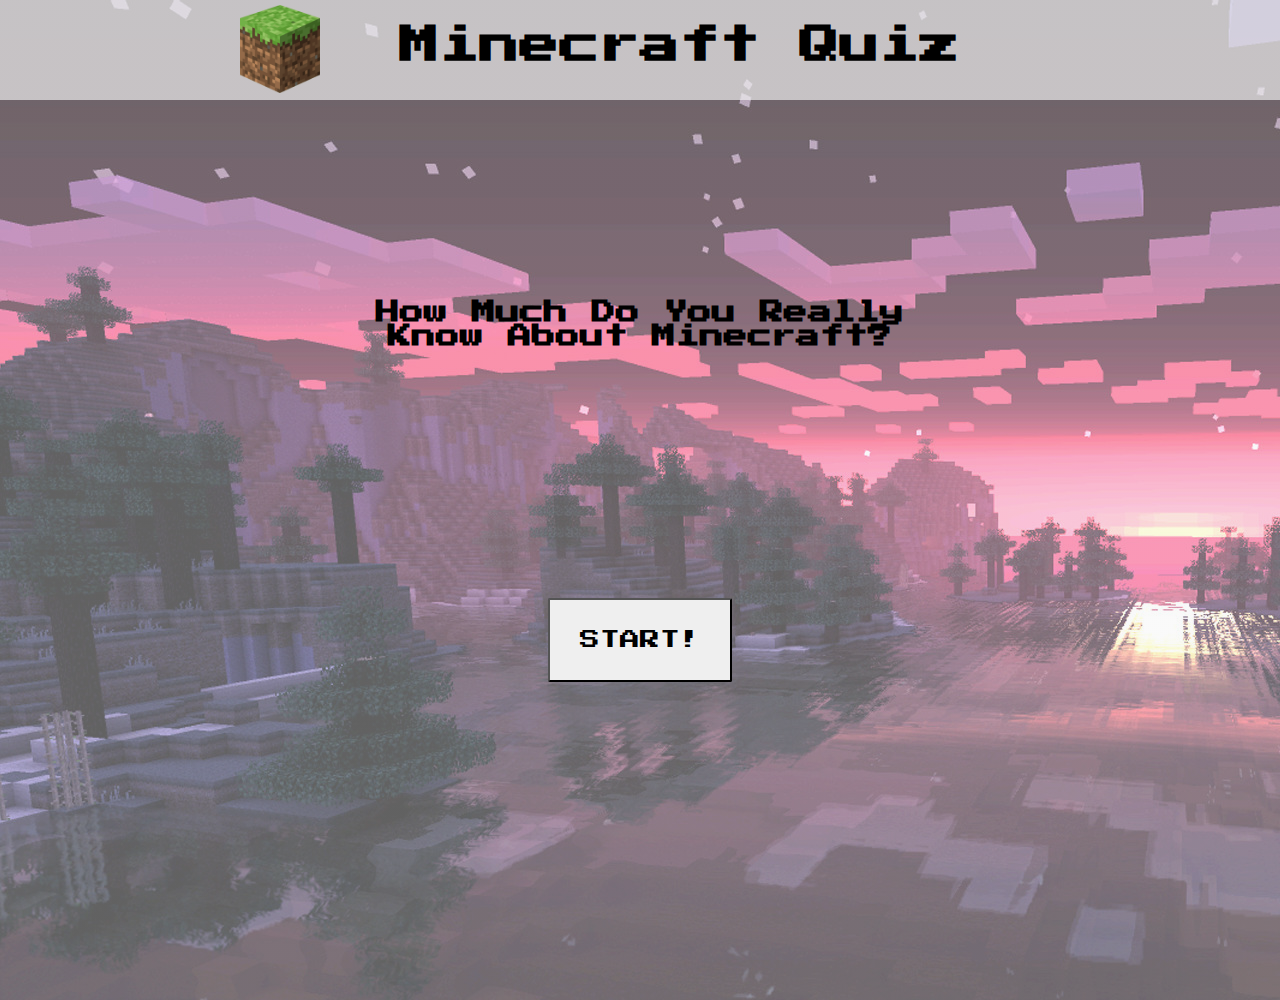
<file: index.html>
<!DOCTYPE html>
<html lang="en">

<head>
  <meta charset="utf-8" />
  <meta name="viewport" content="width=device-width" />
  <meta name="description" content="How much do you really know about Minecraft?" />

  <title>Minecraft Quiz App</title>
  <link href="main.css" rel="stylesheet" type="text/css" />
  <link href="https://fonts.googleapis.com/css?family=Notable|Press+Start+2P|Roboto+Condensed|Oswald&display=swap"
    rel="stylesheet">
</head>

<body>
  <!-- Banner -->
  <header>
    <div class="banner">
      <div class="banner-container">
        <img src="img/grass-block.png" class="logo" alt="minecraft block logo" />
        <h1 class="title">Minecraft Quiz</h1>
      </div>
    </div>
  </header>

  <div id="render-target"></div>

  <script src="https://code.jquery.com/jquery-3.4.1.min.js"></script>
  <script src="data.js"></script>
  <script src="main.js"></script>
</body>

</html>
</file>
<file: main.css>
*,
body {
  box-sizing: border-box;
  margin: 0;
  padding: 0;
}

body {
  background-image: url("img/minecraft-background.png");
  font-family: "Roboto Condensed", sans-serif;
}

.hide-view {
  display: none;
}

/* Landing Page */
.subheader {
  text-align: center;
  padding-top: 200px;
  font-family: "Press Start 2P", cursive;
}

.continue-button {
  display: block;
  margin: 250px auto 0;
  padding: 30px;
  font-size: 20px;
  border-radius: 2px;
  font-family: "Press Start 2P", cursive;
}

/* Incorrect Page */
.incorrect-text {
  text-align: center;
  padding: 100px 0 10px 0;
  font-size: 40px;
}

.correct-answer {
  margin: 30px;
  text-align: center;
  font-size: 25px;
  font-weight: 600;
}

.push {
  margin-top: 275px;
}

/* Complete Page */
.score-complete {
  text-align: center;
  color: white;
  font-size: 50px;
  margin-top: 100px;
}

/* Content Page */
/* Cellphone screens */
.banner {
  background: rgb(242, 242, 242);
  background: linear-gradient(
    0deg,
    rgba(242, 242, 242, 0.8) 0%,
    rgba(242, 242, 242, 0.8) 100%
  );
  height: 200px;
  margin: 0;
}

.banner-container {
  margin: 0 auto;
}

.banner .logo {
  width: 80px;
  padding: 0;
  display: block;
  margin: -10px auto;
  border-radius: 2px;
}

.banner .title {
  text-align: center;
  font-size: 40px;
  padding-top: 10px;
  font-family: "Press Start 2P", cursive;
}

/* Question + Answers */

.container {
  display: block;
  height: 100vh;
  background: rgb(242, 242, 242);
  background: linear-gradient(
    0deg,
    rgba(242, 242, 242, 0.40379901960784315) 0%,
    rgba(242, 242, 242, 0.4) 100%
  );
}

.question {
  font-size: 35px;
  padding: 100px 5px 10px 5px;
  text-align: center;
}

.answer-options {
  margin: 20px 0;
  text-align: center;
  font-weight: 600;
  font-size: 25px;
}

li {
  list-style: none;
  padding: 10px;
}

.answer-form .submit-button {
  display: block;
  margin: 80px auto;
  padding: 30px;
  font-size: 20px;
  border-radius: 2px;
  font-family: "Press Start 2P", cursive;
}

/* Footer */
.footer-wrapper {
  background: rgb(242, 242, 242);
  background: linear-gradient(
    0deg,
    rgba(242, 242, 242, 0.40379901960784315) 0%,
    rgba(242, 242, 242, 0.4) 100%
  );
  padding: 20px;
  position: fixed;
  bottom: 0px;
  width: 100%;
  border-radius: 4px;
}

.footer-wrapper::after {
  clear: both;
  content: "";
  display: table;
}
.q-total,
.score-total {
  font-size: 15px;
  font-family: "Press Start 2P", cursive;
}

.q-total {
  float: left;
}

.score-total {
  float: right;
}

/* All other screens */
/* Banner Changes */
@media screen and (min-width: 799px) {
  .banner {
    height: 100px;
    padding-top: 15px;
  }

  .banner-container {
    width: 800px;
    margin: 0 auto;
  }

  .banner .logo {
    float: left;
  }

  .container-inside {
    width: 800px;
    margin: 0 auto;
  }

  .footer-wrapper {
    width: 800px;
  }
}
</file>
